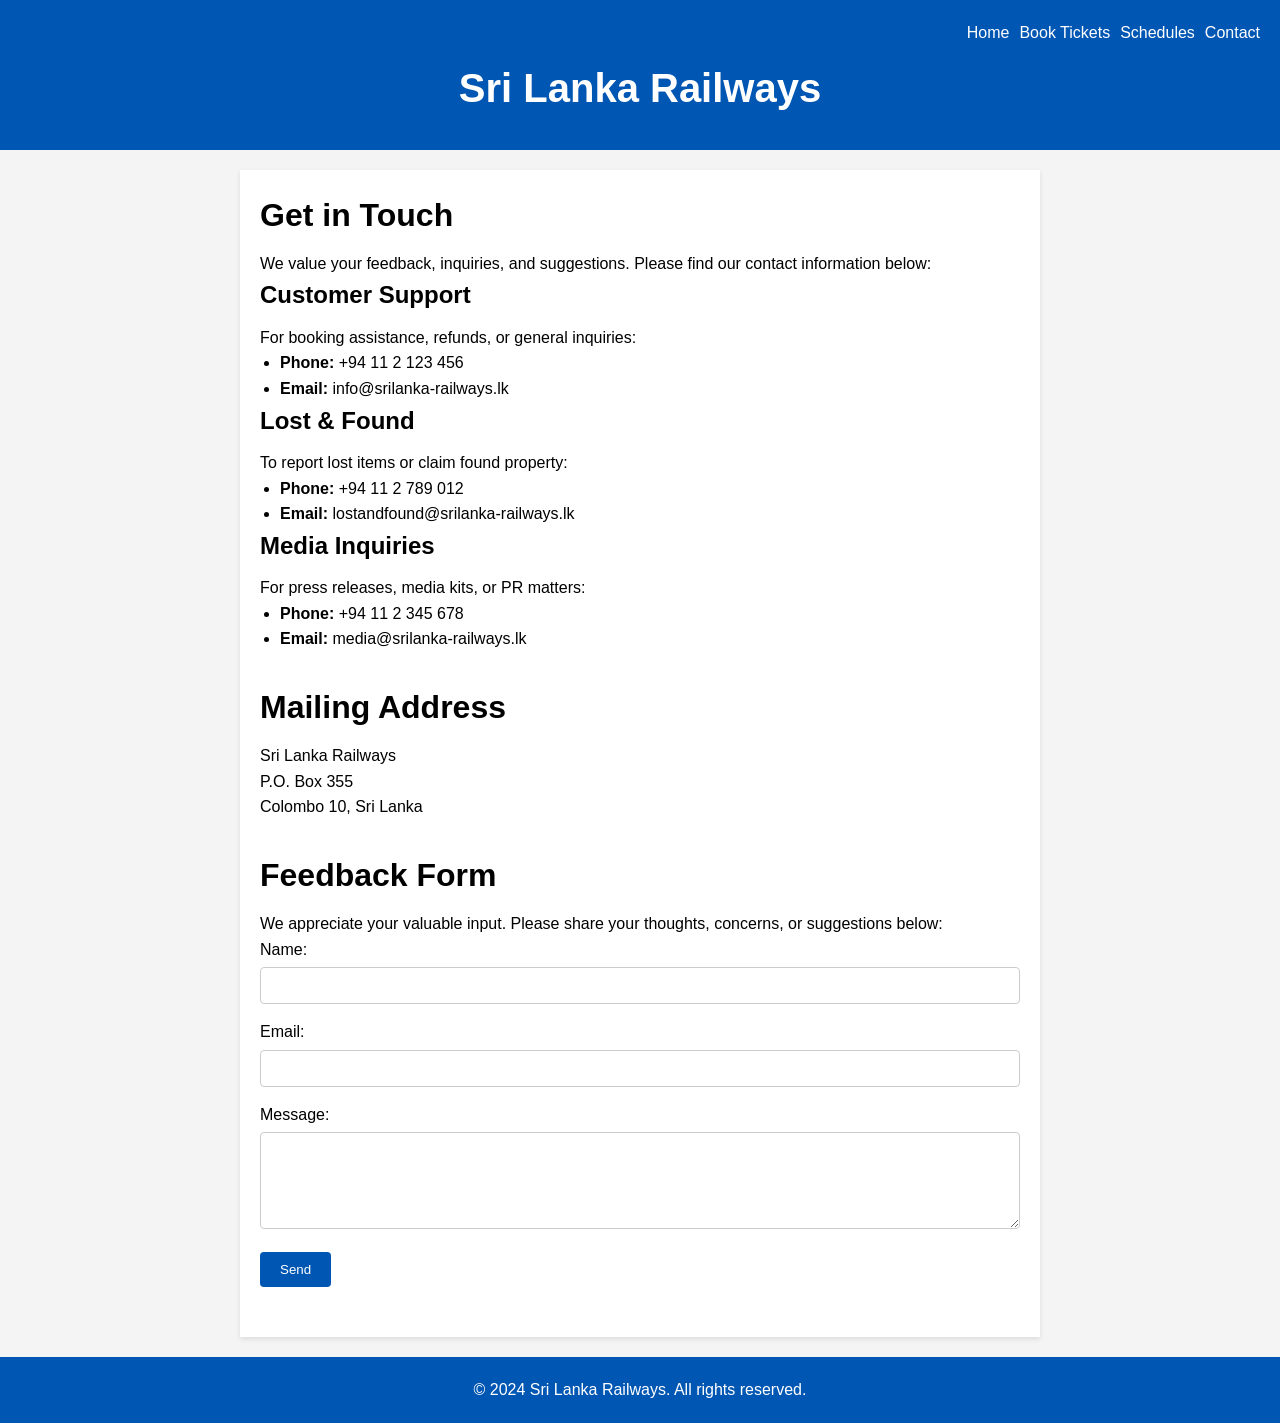
<file: contact.html>
<!DOCTYPE html>
<html lang="en">
<head>
  <meta charset="UTF-8">
  <meta name="viewport" content="width=device-width, initial-scale=1.0">
  <title>Contact Us - Sri Lanka Railways</title>
  <link rel="stylesheet" href="style.css">
</head>
<body>
  <header>
    <nav>
      <ul>
                    <li><a href="index.html">Home</a></li>
                    <li><a href="#booking">Book Tickets</a></li>
                    <li><a href="#schedules">Schedules</a></li>
                    <li><a href="contact.html">Contact</a></li>
      </ul>
    </nav>
    <h1>Sri Lanka Railways</h1>
  </header>
  <main>
    <section>
      <h2>Get in Touch</h2>
      <p>We value your feedback, inquiries, and suggestions. Please find our contact information below:</p>
      
      <h3>Customer Support</h3>
      <p>For booking assistance, refunds, or general inquiries:</p>
      <ul>
        <li><strong>Phone:</strong> +94 11 2 123 456</li>
        <li><strong>Email:</strong> info@srilanka-railways.lk</li>
      </ul>

      <h3>Lost &amp; Found</h3>
      <p>To report lost items or claim found property:</p>
      <ul>
        <li><strong>Phone:</strong> +94 11 2 789 012</li>
        <li><strong>Email:</strong> lostandfound@srilanka-railways.lk</li>
      </ul>

      <h3>Media Inquiries</h3>
      <p>For press releases, media kits, or PR matters:</p>
      <ul>
        <li><strong>Phone:</strong> +94 11 2 345 678</li>
        <li><strong>Email:</strong> media@srilanka-railways.lk</li>
      </ul>
    </section>

    <section>
      <h2>Mailing Address</h2>
      <p>
        Sri Lanka Railways<br>
        P.O. Box 355<br>
        Colombo 10, Sri Lanka
      </p>
    </section>

    <section>
      <h2>Feedback Form</h2>
      <p>We appreciate your valuable input. Please share your thoughts, concerns, or suggestions below:</p>
      <form>
        <label for="name">Name:</label>
        <input type="text" id="name" name="name" required>

        <label for="email">Email:</label>
        <input type="email" id="email" name="email" required>

        <label for="message">Message:</label>
        <textarea id="message" name="message" rows="5" required></textarea>

        <button type="submit">Send</button>
      </form>
    </section>
  </main>

  <footer>
    <p>&copy; 2024 Sri Lanka Railways. All rights reserved.</p>
  </footer>
</body>
</html>
</file>
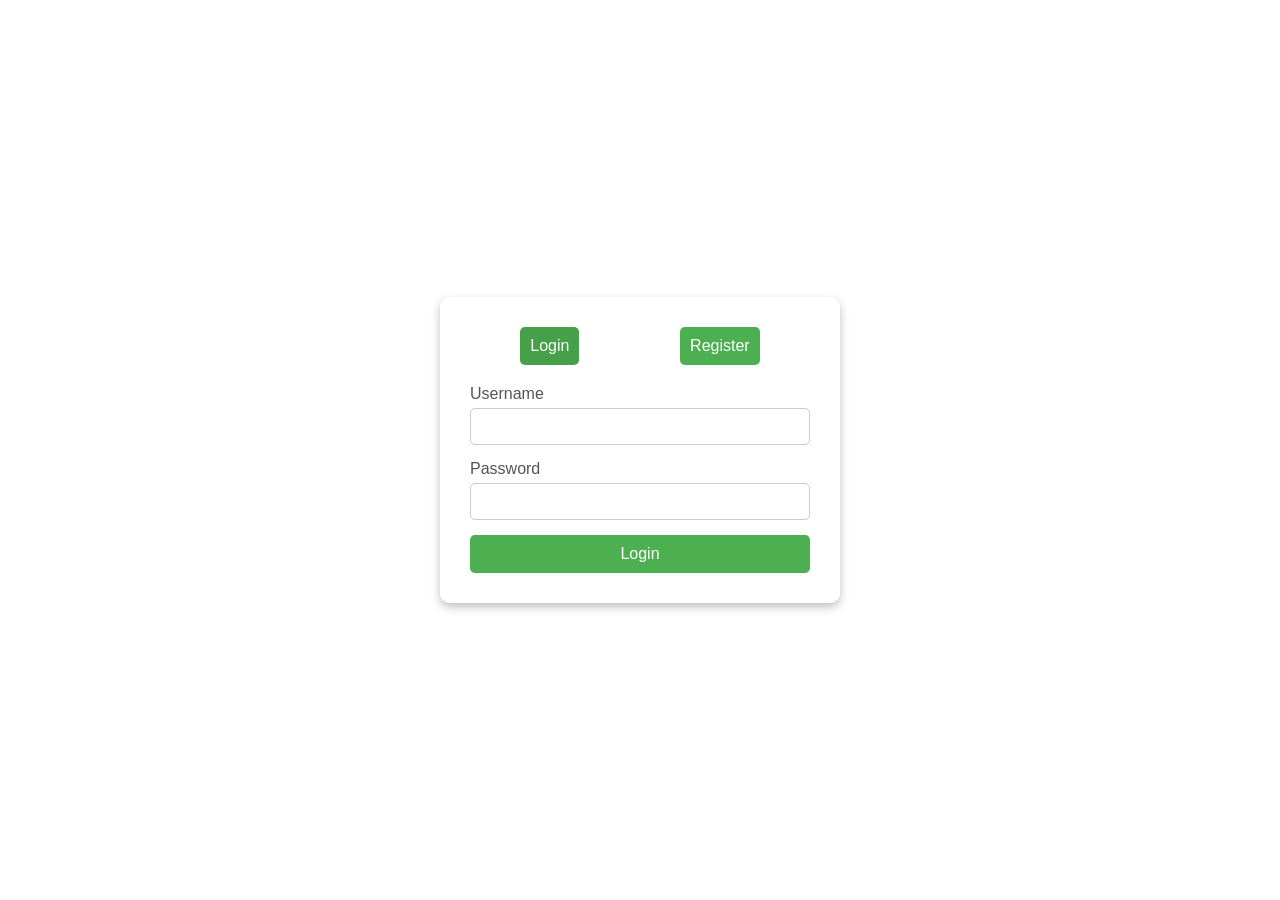
<file: logon.html>
<!DOCTYPE html>
<html lang="en">
<head>
    <meta charset="UTF-8">
    <meta name="viewport" content="width=device-width, initial-scale=1.0">
    <title>Train Booking Login</title>
    <style>
        body {
            font-family: 'Arial', sans-serif;
            display: flex;
            justify-content: center;
            align-items: center;
            height: 100vh;
            margin: 0;
            background-image: url('https://tse1.mm.bing.net/th?id=OIG2.CVbj6fNi.OL2jCxDKYUX&pid=ImgGn');
            background-size: cover;
            background-position: center;
        }
        .login-container {
            background-color: rgba(255, 255, 255, 0.9);
            padding: 30px;
            border-radius: 10px;
            box-shadow: 0 4px 10px rgba(0, 0, 0, 0.25);
            width: 100%;
            max-width: 400px;
            box-sizing: border-box;
        }
        .tabs {
            display: flex;
            justify-content: space-around;
            margin-bottom: 20px;
        }
        .tabs button {
            background-color: #4CAF50;
            color: white;
            border: none;
            padding: 10px;
            cursor: pointer;
            border-radius: 5px;
            font-size: 16px;
        }
        .tabs button.active {
            background-color: #45a049;
        }
        .form-container {
            display: none;
        }
        .form-container.active {
            display: block;
        }
        .form-container label {
            display: block;
            margin-bottom: 5px;
            color: #555;
        }
        .form-container input[type="text"],
        .form-container input[type="password"] {
            width: 100%;
            padding: 10px;
            margin-bottom: 15px;
            border: 1px solid #ccc;
            border-radius: 5px;
            box-sizing: border-box;
        }
        .form-container button {
            width: 100%;
            padding: 10px;
            background-color: #4CAF50;
            color: white;
            border: none;
            border-radius: 5px;
            cursor: pointer;
            font-size: 16px;
        }
        .form-container button:hover {
            background-color: #45a049;
        }
        @media (max-width: 600px) {
            .login-container {
                padding: 20px;
            }
        }
    </style>
    <script>
        function showForm(formId) {
            var forms = document.querySelectorAll('.form-container');
            forms.forEach(function(form) {
                form.classList.remove('active');
            });
            document.getElementById(formId).classList.add('active');

            var tabs = document.querySelectorAll('.tabs button');
            tabs.forEach(function(tab) {
                tab.classList.remove('active');
            });
            document.querySelector('[data-form="' + formId + '"]').classList.add('active');
        }
    </script>
</head>
<body onload="showForm('login-form')">
    <div class="login-container">
        <div class="tabs">
            <button class="active" data-form="login-form" onclick="showForm('login-form')">Login</button>
            <button data-form="register-form" onclick="showForm('register-form')">Register</button>
        </div>
        <div id="login-form" class="form-container active">
            <form action="/login" method="post">
                <label for="username">Username</label>
                <input type="text" id="username" name="username" required>
                <label for="password">Password</label>
                <input type="password" id="password" name="password" required>
                <button type="submit">Login</button>
            </form>
        </div>
        <div id="register-form" class="form-container">
            <form action="/register" method="post">
                <label for="username-register">Username</label>
                <input type="text" id="username-register" name="username" required>
                <label for="password-register">Password</label>
                <input type="password" id="password-register" name="password" required>
                <label for="confirm-password">Confirm Password</label>
                <input type="password" id="confirm-password" name="confirm-password" required>
                <button type="submit">Register</button>
            </form>
        </div>
    </div>
</body>
</html>
</file>
<file: style.css>
/* Reset default browser styles */
* {
  margin: 0;
  padding: 0;
  box-sizing: border-box;
}

body {
  font-family: Arial, sans-serif;
  line-height: 1.6;
  background-color: #f4f4f4;
}

header {
  background-color: #0056b3;
  color: #fff;
  padding: 20px;
  text-align: center;
}

header nav ul {
  list-style: none;
  display: flex;
  justify-content: flex-end;
  margin-bottom: 10px;
}

header nav ul li {
  margin-left: 10px;
}

header nav ul li a {
  color: #fff;
  text-decoration: none;
}

h1 {
  font-size: 2.5em;
  margin-bottom: 10px;
}

main {
  max-width: 800px;
  margin: 20px auto;
  padding: 20px;
  background-color: #fff;
  box-shadow: 0 2px 5px rgba(0, 0, 0, 0.1);
}

section {
  margin-bottom: 30px;
}

h2 {
  font-size: 2em;
  margin-bottom: 10px;
}

h3 {
  font-size: 1.5em;
  margin-bottom: 10px;
}

ul {
  margin-left: 20px;
}

form label {
  display: block;
  margin-bottom: 5px;
}

form input,
form textarea {
  width: 100%;
  padding: 10px;
  margin-bottom: 15px;
  border: 1px solid #ccc;
  border-radius: 4px;
}

form button {
  background-color: #0056b3;
  color: #fff;
  padding: 10px 20px;
  border: none;
  border-radius: 4px;
  cursor: pointer;
}

form button:hover {
  background-color: #004080;
}

footer {
  background-color: #0056b3;
  color: #fff;
  padding: 20px;
  text-align: center;
}
</file>
